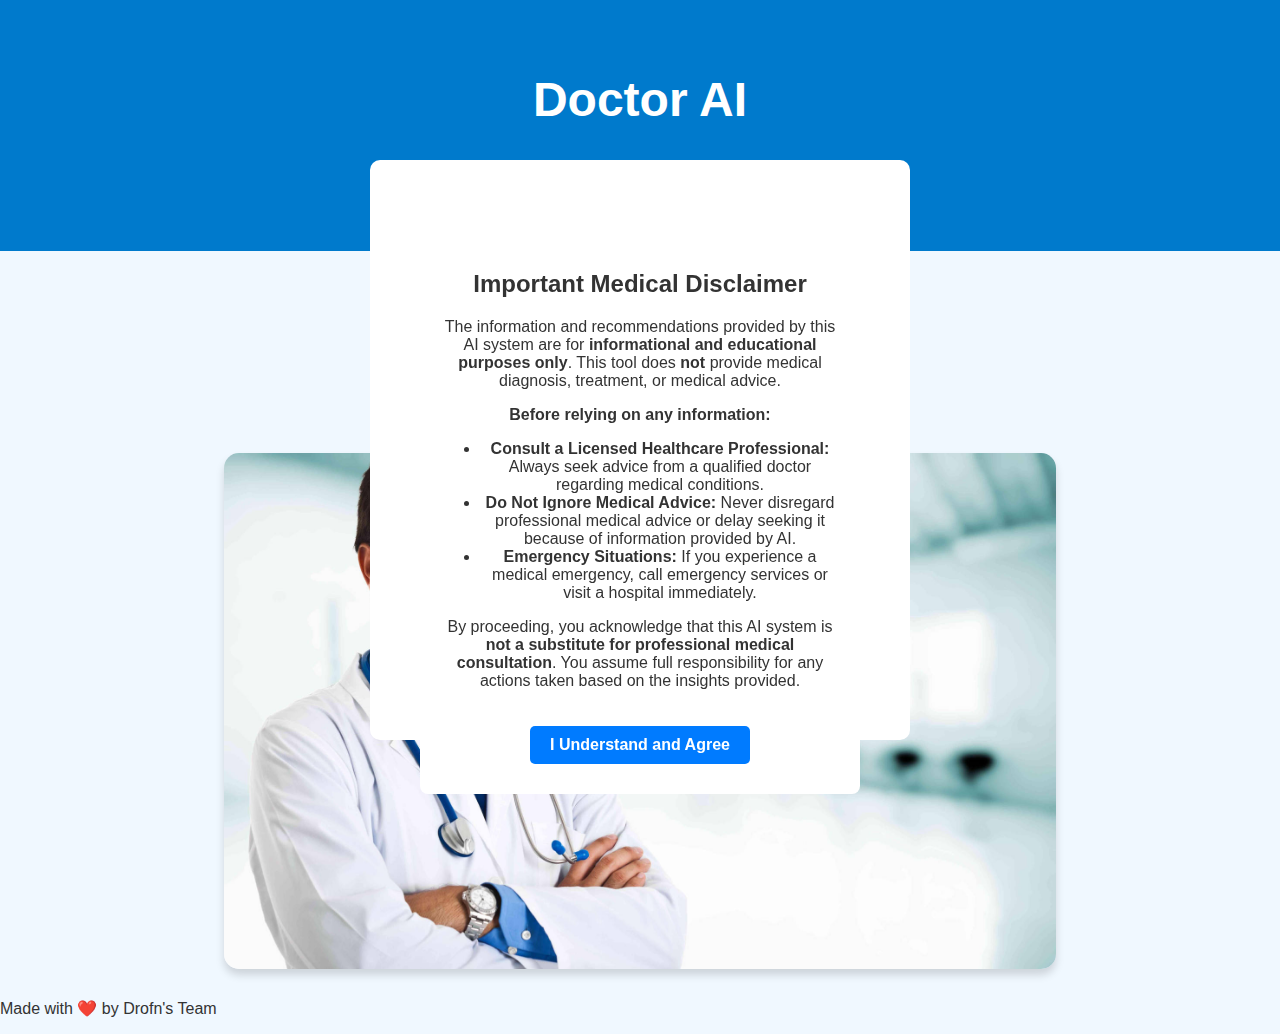
<file: templates/index.html>
<!DOCTYPE html>
<html lang="en">
<head>
<meta charset="UTF-8">
<meta name="viewport" content="width=device-width, initial-scale=1.0">
<title>Doctor AI</title>
<link rel="stylesheet" href="/static/css/styles2.css">
<style>
.modal {
display: none;  /* Hidden by default */
position: fixed;
z-index: 1000;
left: 50%;
top: 50%;
width: 60%;
max-width: 500px; /* Limits width for better readability */
background-color: white; /* Pure white background */
padding: 20px;
border-radius: 10px; /* Rounded corners */
transform: translate(-50%, -50%); /* Centers the modal */
}

.modal-content {
text-align: center;
font-family: Arial, sans-serif;
}

#agree-button {
background-color: #007BFF; /* Blue button */
color: white;
border: none;
padding: 10px 20px;
margin-top: 20px;
font-size: 16px;
cursor: pointer;
border-radius: 5px;
}

#agree-button:hover {
background-color: #0056b3;
}

</style>
</head>
<body>

<!-- Medical Disclaimer Modal -->
<div id="disclaimer-modal" class="modal" style="display: none;">
    <div class="modal-content">
        <h2>Important Medical Disclaimer</h2>
        <p>
            The information and recommendations provided by this AI system are for <strong>informational and educational purposes only</strong>.
            This tool does <strong>not</strong> provide medical diagnosis, treatment, or medical advice.
        </p>
        <p><strong>Before relying on any information:</strong></p>
        <ul>
            <li><strong>Consult a Licensed Healthcare Professional:</strong> Always seek advice from a qualified doctor regarding medical conditions.</li>
            <li><strong>Do Not Ignore Medical Advice:</strong> Never disregard professional medical advice or delay seeking it because of information provided by AI.</li>
            <li><strong>Emergency Situations:</strong> If you experience a medical emergency, call emergency services or visit a hospital immediately.</li>
        </ul>
        <p>
            By proceeding, you acknowledge that this AI system is <strong>not a substitute for professional medical consultation</strong>. 
            You assume full responsibility for any actions taken based on the insights provided.
        </p>
        <button id="agree-button">I Understand and Agree</button>
    </div>
</div>

<!-- Header -->
<div class="header">
    <h1>Doctor AI</h1>
    <p>For your health-related queries</p>
</div>
 <main>
    <p id="user-email" style="display: none; font-weight: bold; background-color: #00ff55"></p> <!-- User email display -->
    <button
        id="logout-button"
        style="display: none; background-color: red; color: white; border: none; padding: 10px 20px; border-radius: 5px; cursor: pointer;">
        Logout
    </button>
</main>

<!-- AI Options -->
<div class="content">
    <div class="options">
        <button onclick="window.location.href = '/chat-with-ai.html';">Chat with AI Doctor</button>
        <button onclick="window.location.href = '/talk-with-ai.html';">Talk to AI Doctor</button>
    </div>
</div>

<!-- Hero Section -->
<div class="hero">
    <img src="/static/images/doctor.jpg" alt="Doctor" class="doctor-image">
</div>

<footer>
    <p>Made with ❤️ by Drofn's Team</p>
</footer>

<script>
    
    document.addEventListener("DOMContentLoaded", () => {
        console.log("DOM fully loaded");

        const modal = document.getElementById("disclaimer-modal");
        const agreeButton = document.getElementById("agree-button");
        const userEmailDisplay = document.getElementById("user-email");
        const logoutButton = document.getElementById("logout-button");
        const API_BASE_URL =
    window.location.hostname === "127.0.0.1" || window.location.hostname === "localhost"
        ? "http://127.0.0.1:8000" // Local API URL
        : window.location.hostname.includes("s3") || window.location.hostname.includes("amazonaws")
        ? "https://2vw6nl2cxg.execute-api.us-east-1.amazonaws.com/prod" // API Gateway URL for S3-hosted frontend
        : window.location.hostname.includes("lambda-url.us-east-1.on.aws")
        ? "https://rqr7l4e2exi4vtfsd7azrlabtu0bdfev.lambda-url.us-east-1.on.aws" // Lambda Function URL
        : window.location.hostname.includes("doctor-ai.drofn.com")
        ? "https://2vw6nl2cxg.execute-api.us-east-1.amazonaws.com/prod" // API Gateway URL for CloudFront custom domain
        : "https://2vw6nl2cxg.execute-api.us-east-1.amazonaws.com/prod"; // Default fallback to API Gateway URL

        console.log("Resetting inactivity timeout...", API_BASE_URL);

        if (!localStorage.getItem("disclaimerAccepted")) {
            modal.style.display = "block";
        }

        // Function to check login status
        const checkLoginStatus = () => {
            const token = localStorage.getItem("token");
            const email = localStorage.getItem("email");

            if (!token || !email) {
                console.log("User not logged in. Redirecting to login page.");
                window.location.href = "https://doctor-ai.drofn.com/login.html"; // Redirect to login if not logged in
                return false;
            }

            console.log("User is logged in:", email);
            userEmailDisplay.textContent = `Logged in as: ${email}`;
            userEmailDisplay.style.display = "block";
            logoutButton.style.display = "block";

            return true;
        };

        // Handle disclaimer modal
        if (modal && agreeButton) {
            console.log("Disclaimer modal and agree button found");

            // Show modal on page load
            modal.style.display = "block";

            agreeButton.addEventListener("click", () => {
                console.log("Agree button clicked");
                modal.style.display = "none"; // Hide modal
                localStorage.setItem("disclaimerAccepted", "true");

                if (!checkLoginStatus()) {
                    console.log("Redirecting to login page after disclaimer.");
                } else {
                    console.log("User already logged in, showing dashboard.");
                    modal.style.display = "none";
                }
            });
        } else {
            console.error("Modal or agree button not found");
        }

        // Handle logout functionality
        logoutButton?.addEventListener("click", () => {
            console.log("Logout button clicked");
            localStorage.removeItem("token");
            localStorage.removeItem("email");
            alert("Logged out successfully!");
            window.location.href = "https://doctor-ai.drofn.com/login.html";
        });
    }); 
</script> 

</body>
</html>
</file>
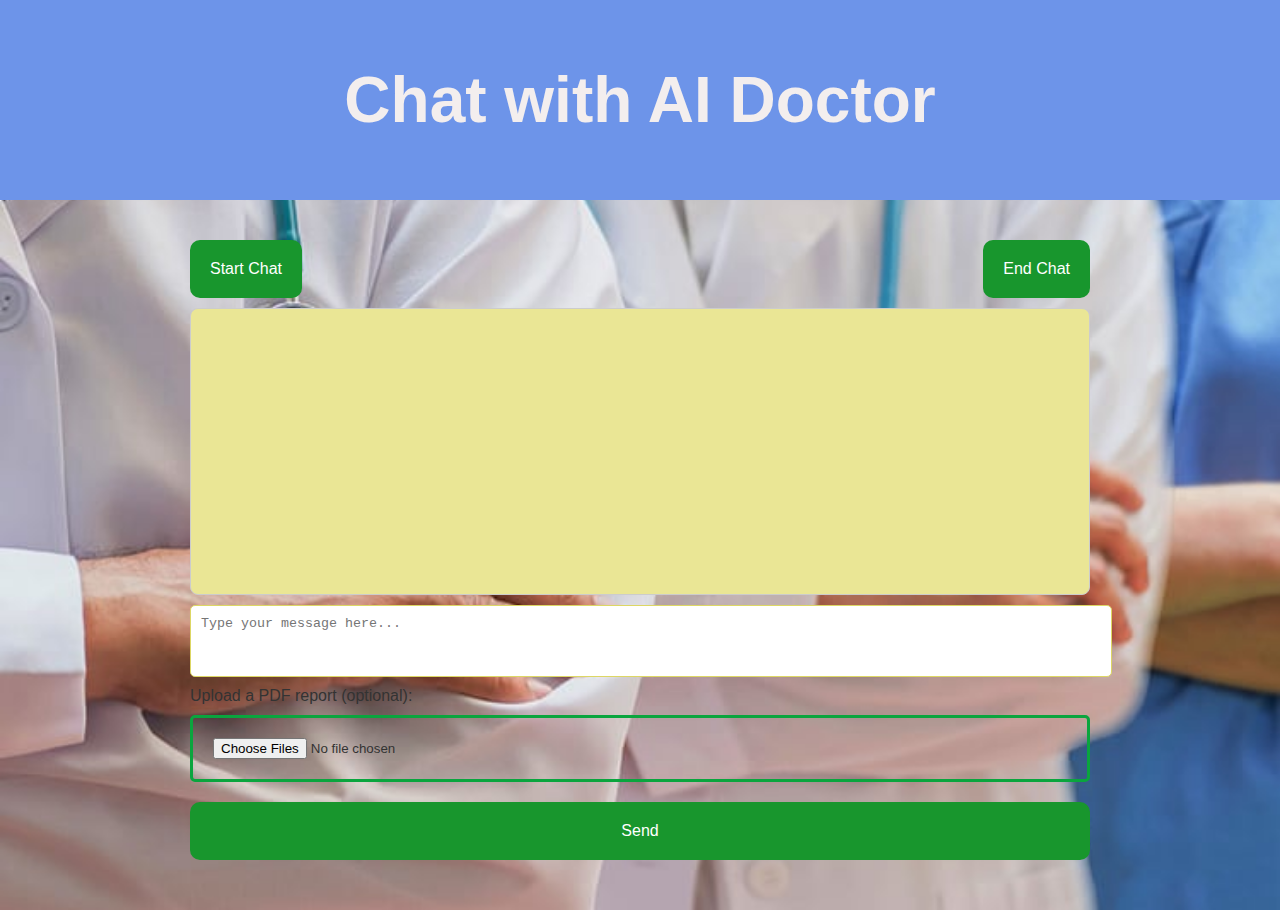
<file: templates/chat-with-ai.html>
<!DOCTYPE html>
    <html lang="en">
    <head>
        <meta charset="UTF-8">
        <meta name="viewport" content="width=device-width, initial-scale=1.0">
        <title>Chat with AI Doctor</title>
        <link rel="stylesheet" href="/static/css/styles.css">
    </head>
    <body>
        <div class="header">
            <h1>Chat with AI Doctor</h1>
        </div>
        <div class="content">
            <div class="chat-container">
                <div class="control-buttons">
                    <button onclick="startChat()">Start Chat</button>
                    <button onclick="endChat()">End Chat</button>
                </div>
                <div id="chat-history" class="chat-history">
                    <!-- Conversation history will be displayed here -->
                </div>
                <div class="form-container">
                    <textarea id="prompt" name="prompt" placeholder="Type your message here..."></textarea>

                    <label for="file-upload">Upload a PDF report (optional):</label>
                    
                    <input type="file" id="file-upload" name="file-upload" accept="application/pdf" multiple onchange="showUploadedFiles()"></input>

                    <div id="file-list" class="file-list">
                        <!-- File names will appear here -->
                    </div>
                    <button type="button" onclick="sendMessage()">Send</button>
                </div>
            </div>
        </div>
        <script>
             const API_BASE_URL =
    window.location.hostname === "127.0.0.1" || window.location.hostname === "localhost"
        ? "http://127.0.0.1:8000" // Local API URL
        : window.location.hostname.includes("s3") || window.location.hostname.includes("amazonaws")
        ? "https://2vw6nl2cxg.execute-api.us-east-1.amazonaws.com/prod" // API Gateway URL for S3-hosted frontend
        : window.location.hostname.includes("lambda-url.us-east-1.on.aws")
        ? "https://rqr7l4e2exi4vtfsd7azrlabtu0bdfev.lambda-url.us-east-1.on.aws" // Lambda Function URL
        : window.location.hostname.includes("doctor-ai.drofn.com")
        ? "https://2vw6nl2cxg.execute-api.us-east-1.amazonaws.com/prod" // API Gateway URL for CloudFront custom domain
        : "https://2vw6nl2cxg.execute-api.us-east-1.amazonaws.com/prod"; // Default fallback to API Gateway URL


        console.log("Resetting inactivity timeout...", API_BASE_URL);

            let isChatActive = false;

            function startChat() {
                isChatActive = true;
                document.getElementById('chat-history').innerHTML = '<div class="chat-bubble ai">"Hello, I am your AI Doctor. I’m here to assist you with any health-related questions or concerns you might have. Feel free to ask about symptoms, conditions, or treatments. You can also upload your medical reports or previous doctor consultations to help me provide more personalized and accurate insights. How may I assist you today?" </div>';
            }

           function endChat() {
                fetch(`${API_BASE_URL}/clear-conversation`, { method: 'POST' })
                    .then(response => response.json())
                    .then(() => {
                        document.getElementById('chat-history').innerHTML = '<div class="chat-bubble ai">Chat ended. Have a great day!</div>';
                        alert('Conversation history cleared.');
                    });
            }

            function showUploadedFiles() {
                
                const fileInput = document.getElementById('file-upload');
                const fileListContainer = document.getElementById('file-list');
                const files = Array.from(fileInput.files);

                // Display all uploaded file names
                files.forEach((file, index) => {
                    const listItem = document.createElement('div');
                    listItem.textContent = `${index + 1}. ${file.name}`;
                    fileListContainer.appendChild(listItem);
                });
            }


            async function sendMessage() {
                if (!isChatActive) {
                    alert('Please start the chat first.');
                    return;
                }

                const prompt = document.getElementById('prompt').value;
                const fileInput = document.getElementById('file-upload');
                const chatHistory = document.getElementById('chat-history');

                // Append user message to chat history
                const userMessage = document.createElement('div');
                userMessage.className = 'chat-bubble user';
                userMessage.textContent = prompt;
                chatHistory.appendChild(userMessage);

                let reportTexts = [];
                const errorMessages = [];

                if (fileInput.files.length > 0) {
                    for (const file of fileInput.files) {
                        const formData = new FormData();
                        formData.append('file', file);

                        try {
                            const pdfResponse = await fetch(`${API_BASE_URL}/upload-pdf/`, {
                                method: 'POST',
                                body: formData
                            });

                            if (!pdfResponse.ok) {
                                const errorData = await pdfResponse.json();
                                errorMessages.push(`${file.name}: ${errorData.detail}`);
                            } else {
                                const pdfData = await pdfResponse.json();
                                reportTexts.push(pdfData.text);
                            }
                        } catch (error) {
                            errorMessages.push(`${file.name}: Failed to process.`);
                        }
                    }
                }

                const response = await fetch(`${API_BASE_URL}/generate-response`, {
                    method: 'POST',
                    headers: { 'Content-Type': 'application/json' },
                    body: JSON.stringify({ prompt, report_text: reportTexts }) // Send as an array
                });


                const reader = response.body.getReader();
                const decoder = new TextDecoder("utf-8");

                let content = "";
                let isFirstUpdate = true;

                while (true) {
                    const { done, value } = await reader.read();
                    if (done) break;
                    content += decoder.decode(value, { stream: true });

                    if (isFirstUpdate) {
                        // Create AI response bubble on the first update
                        const liveResponse = document.createElement('div');
                        liveResponse.className = 'chat-bubble ai';
                        liveResponse.innerHTML = content.replace(/\\n/g, '<br>'); // Convert line breaks
                        chatHistory.appendChild(liveResponse);
                        isFirstUpdate = false;
                    } else {
                        // Update the last AI response bubble
                        const existingAiBubble = document.querySelector('.chat-bubble.ai:last-child');
                        if (existingAiBubble) {
                            existingAiBubble.innerHTML = content.replace(/\\n/g, '<br>');
                        }
                    }

                    chatHistory.scrollTop = chatHistory.scrollHeight;
                }

                // Ensure only one final AI response bubble
                const aiMessage = document.querySelector('.chat-bubble.ai:last-child');
                if (aiMessage) {
                    aiMessage.innerHTML = content.replace(/\\n/g, '<br>'); // Convert line breaks
                }

                // Scroll to the bottom of chat history
                chatHistory.scrollTop = chatHistory.scrollHeight;

                // Clear the prompt input
                document.getElementById('prompt').value = '';
            }
        </script>
    </body>
    </html>
</file>
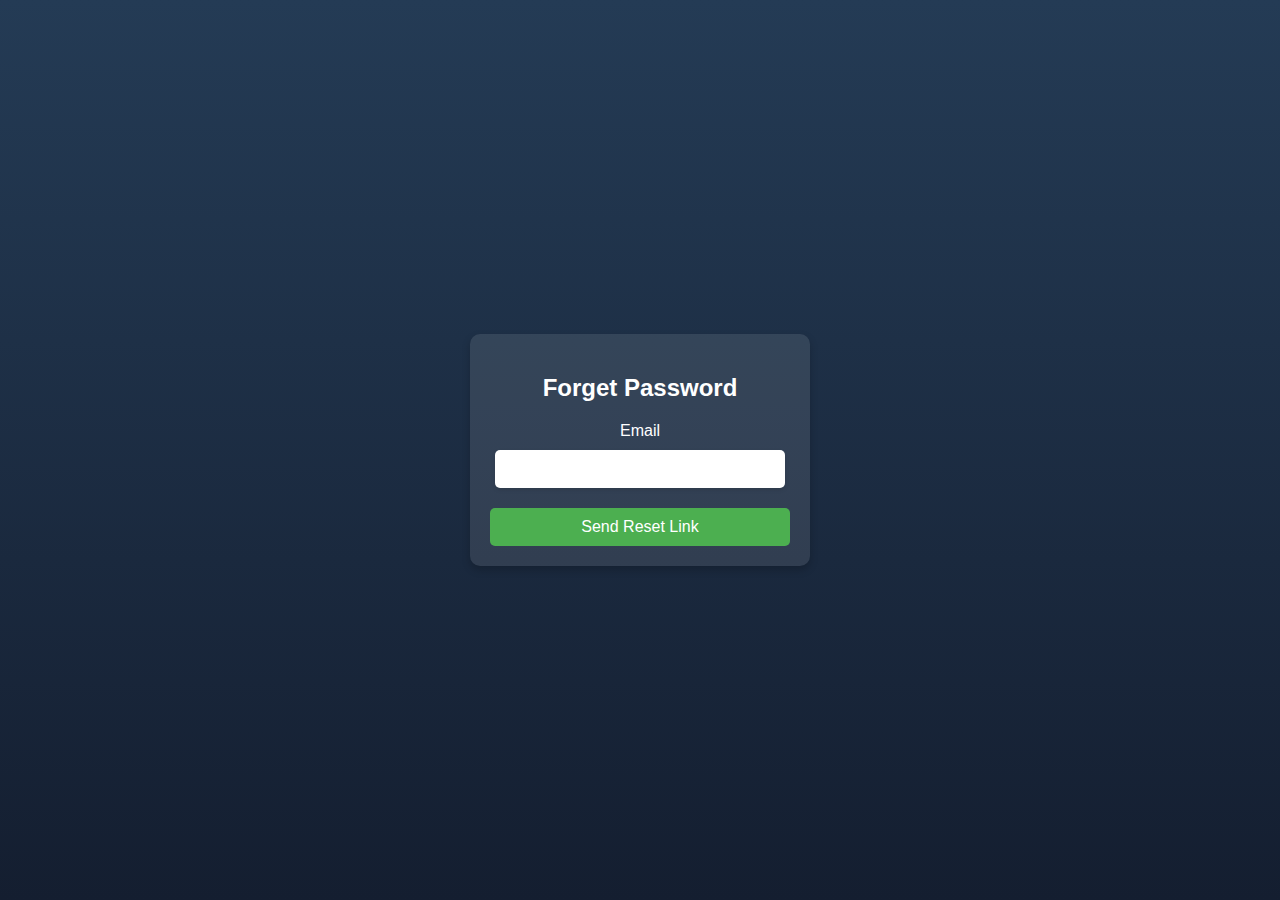
<file: templates/forget-password.html>
<!DOCTYPE html>
<html lang="en">
<head>
    <meta charset="UTF-8">
    <meta name="viewport" content="width=device-width, initial-scale=1.0">
    <title>Forget Password</title>
    <style>
        body {
            margin: 0;
            padding: 0;
            font-family: Arial, sans-serif;
            background: linear-gradient(to bottom, #243b55, #141e30);
            display: flex;
            justify-content: center;
            align-items: center;
            height: 100vh;
            color: white;
        }

        .forget-password-container {
            background: rgba(255, 255, 255, 0.1);
            padding: 20px;
            border-radius: 10px;
            box-shadow: 0px 4px 8px rgba(0, 0, 0, 0.2);
            width: 300px;
            text-align: center;
        }

        input {
            width: 90%;
            padding: 10px;
            margin: 10px 0;
            border: none;
            border-radius: 5px;
            box-shadow: 0px 2px 4px rgba(0, 0, 0, 0.1);
            font-size: 1rem;
        }

        button {
            width: 100%;
            padding: 10px;
            background-color: #4caf50;
            border: none;
            border-radius: 5px;
            color: white;
            font-size: 1rem;
            cursor: pointer;
            transition: background-color 0.3s ease;
        }

        button:hover {
            background-color: #45a049;
        }

        h2 {
            margin-bottom: 20px;
        }
    </style>
</head>
<body>
    <div class="forget-password-container">
        <h2>Forget Password</h2>
        <form id="forgetPasswordForm">
            <label for="email">Email</label>
            <input type="email" name="email" id="email" required />
            <div id="form-error-message" style="color: red; margin-top: 10px;"></div>
            <button type="submit">Send Reset Link</button>
        </form>
        
    </div>

    <script>
        
       document.addEventListener("DOMContentLoaded", () => {
    const forgetPasswordForm = document.getElementById("forgetPasswordForm");
    const API_BASE_URL =
    window.location.hostname === "127.0.0.1" || window.location.hostname === "localhost"
        ? "http://127.0.0.1:8000" // Local API URL
        : window.location.hostname.includes("s3") || window.location.hostname.includes("amazonaws")
        ? "https://2vw6nl2cxg.execute-api.us-east-1.amazonaws.com/prod" // API Gateway URL for S3-hosted frontend
        : window.location.hostname.includes("lambda-url.us-east-1.on.aws")
        ? "https://rqr7l4e2exi4vtfsd7azrlabtu0bdfev.lambda-url.us-east-1.on.aws" // Lambda Function URL
        : window.location.hostname.includes("doctor-ai.drofn.com")
        ? "https://2vw6nl2cxg.execute-api.us-east-1.amazonaws.com/prod" // API Gateway URL for CloudFront custom domain
        : "https://2vw6nl2cxg.execute-api.us-east-1.amazonaws.com/prod"; // Default fallback to API Gateway URL


        console.log("Resetting inactivity timeout...", API_BASE_URL);
    forgetPasswordForm.addEventListener("submit", async (event) => {
        event.preventDefault();

        const email = document.getElementById("email").value;
        console.log("Email entered:", email); // Debug email input

        try {
            const response = await fetch(`${API_BASE_URL}/api/forget-password`, {
                method: "POST",
                headers: { "Content-Type": "application/json" },
                body: JSON.stringify({ email }), // Correct JSON structure
            });

            const result = await response.json();
            if (!response.ok) {
                alert(result.error || "Failed to send reset link.");
            } else {
                alert(result.message || "Password reset link sent successfully!");
            }
        } catch (error) {
            console.error("Error:", error);
            alert("An error occurred. Please try again.");
        }
    });
});


    </script>
</body>
</html>
</file>
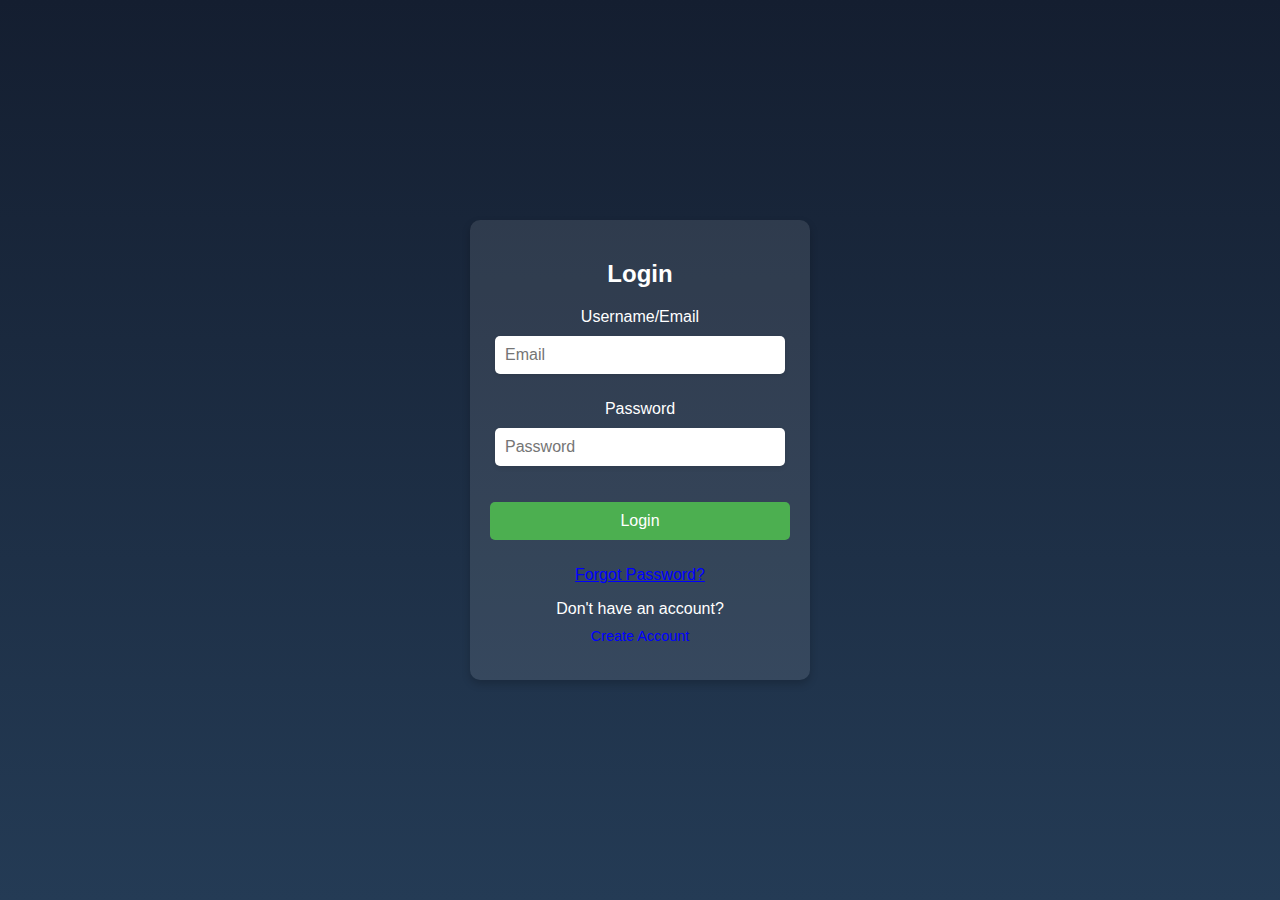
<file: templates/login.html>
<!DOCTYPE html>
<html lang="en">
<head>
    <meta charset="UTF-8">
    <meta name="viewport" content="width=device-width, initial-scale=1.0">
    <title>Login</title>
    <style>
        /* Resetting margins and paddings */
        body {
            margin: 0;
            padding: 0;
            font-family: Arial, sans-serif;
            background: linear-gradient(to bottom, #141e30, #243b55); /* Gradient background */
            display: flex;
            justify-content: center;
            align-items: center;
            height: 100vh;
            color: white;
        }

        /* Styling the form container */
        form {
            background: rgba(255, 255, 255, 0.1); /* Semi-transparent background */
            padding: 20px;
            border-radius: 10px;
            box-shadow: 0px 4px 8px rgba(0, 0, 0, 0.2);
            width: 300px;
            text-align: center;
        }

        /* Styling form inputs */
        input {
            width: 90%;
            padding: 10px;
            margin: 10px 0;
            border: none;
            border-radius: 5px;
            box-shadow: 0px 2px 4px rgba(0, 0, 0, 0.1);
            font-size: 1rem;
        }

        /* Styling the button */
        button {
            width: 100%;
            padding: 10px;
            margin: 10px 0;
            border: none;
            border-radius: 5px;
            background-color: #4caf50; /* Green background */
            color: white;
            font-size: 1rem;
            cursor: pointer;
            transition: background-color 0.3s ease;
        }

        /* Button hover effect */
        button:hover {
            background-color: #45a049; /* Darker green */
        }

        /* Link to create an account */
        .create-account {
            display: block;
            margin-top: 10px;
            color: #4caf50;
            text-decoration: none;
            font-size: 0.9rem;
            transition: color 0.3s ease;
        }

        .create-account:hover {
            color: #45a049; /* Darker green on hover */
        }

        /* Heading styling */
        h2 {
            margin-bottom: 20px;
        }
    </style>
</head>
<body>
    <div id="login-container">
        <form id="loginForm">
            <h2>Login</h2>
            <!-- Email Input -->
            <p>   Username/Email
            <input type="email" name="email" placeholder="Email" required>
            </p>
            <!-- Password Input -->
            <p>   Password
            <input type="password" name="password" placeholder="Password" required>
            <!-- Error Message Placeholder -->
            </p>
            <div id="form-error-message" style="color: red; margin-top: 10px;"></div>
            <!-- Submit Button -->
            <button type="submit">Login</button>

            <p>
                <a href="https://doctor-ai.drofn.com/forget-password.html" class="forget-password" style="color: blue;" target="_self">Forgot Password?</a>
            </p>
            <!-- Link to Register -->
            <p>
                Don't have an account? 
                <a href="https://doctor-ai.drofn.com/register.html" class="create-account" style="color: blue;" target="_self">Create Account</a>
            </p>
        </form>
    </div>

<script>


   document.addEventListener("DOMContentLoaded", () => {
    console.log("DOM fully loaded");

    const loginForm = document.getElementById("loginForm");
    const redirectURL = new URLSearchParams(window.location.search).get("redirect_url");
    const API_BASE_URL =
    window.location.hostname === "127.0.0.1" || window.location.hostname === "localhost"
        ? "http://127.0.0.1:8000" // Local API URL
        : window.location.hostname.includes("s3") || window.location.hostname.includes("amazonaws")
        ? "https://2vw6nl2cxg.execute-api.us-east-1.amazonaws.com/prod" // API Gateway URL for S3-hosted frontend
        : window.location.hostname.includes("lambda-url.us-east-1.on.aws")
        ? "https://rqr7l4e2exi4vtfsd7azrlabtu0bdfev.lambda-url.us-east-1.on.aws" // Lambda Function URL
        : window.location.hostname.includes("doctor-ai.drofn.com")
        ? "https://2vw6nl2cxg.execute-api.us-east-1.amazonaws.com/prod" // API Gateway URL for CloudFront custom domain
        : "https://2vw6nl2cxg.execute-api.us-east-1.amazonaws.com/prod"; // Default fallback to API Gateway URL

        console.log("Resetting inactivity timeout...", API_BASE_URL);

    if (!loginForm) {
        console.error("Login form not found!"); // Debug log
        return;
    }

    console.log("Login form found");

    loginForm.addEventListener("submit", async (event) => {
        event.preventDefault(); // Prevent default form submission
        console.log("Login form submitted");

        const formData = new FormData(loginForm);
        console.log("Collected form data:", Object.fromEntries(formData)); // Debug log

        try {
     
        const response = await fetch(`${API_BASE_URL}/api/login`, {
    method: "POST",
    body: formData,
});

            // Check if the response is not OK (e.g., status is not 200)
            if (!response.ok) {
                const errorResult = await response.json();
                console.error("Error from server:", errorResult.detail || errorResult.error || "Unknown error");
                showErrorInForm(errorResult.detail || errorResult.error || "An unexpected error occurred.");
                return;
            }

            // Handle successful response
            const result = await response.json();
            console.log("Parsed response JSON:", result);

           
            if (result.access_token) {
                console.log("Login successful:", result.message);
                alert(result.message || "Login successful!");
                localStorage.setItem("user_id", result.user_id); // Save user ID
                localStorage.setItem("token", result.access_token); // Save token
                localStorage.setItem("email", formData.get("email")); // Save email
              
                // if (redirectURL) {
                //     window.location.href = `${redirectURL}?token=${result.access_token}`;
                // } else {
                //     window.location.href = "/dashboard2"; // Default redirect
                // }
               
                if (localStorage.getItem("disclaimerAccepted")) {
                        window.location.href = "https://doctor-ai.drofn.com/index2.html"; // Redirect to homepage without disclaimer
                    } else {
                        window.location.href = "https://doctor-ai.drofn.com/index2.html"; // Let homepage handle the disclaimer
                    }
                }

                
           


           
        } catch (err) {
            console.error("Unexpected error during login:", err);
            showErrorInForm("An unexpected error occurred. Please try again.");
        }
    });

    function showErrorInForm(message) {
        console.log("Displaying error message:", message);

        let errorMessageDiv = document.getElementById("form-error-message");
        if (!errorMessageDiv) {
            errorMessageDiv = document.createElement("div");
            errorMessageDiv.id = "form-error-message";
            errorMessageDiv.style.color = "red";
            errorMessageDiv.style.marginTop = "10px";
            loginForm.insertAdjacentElement("beforeend", errorMessageDiv);
        }
        errorMessageDiv.textContent = message;
    }
});

</script>
</body>
</html>
</file>
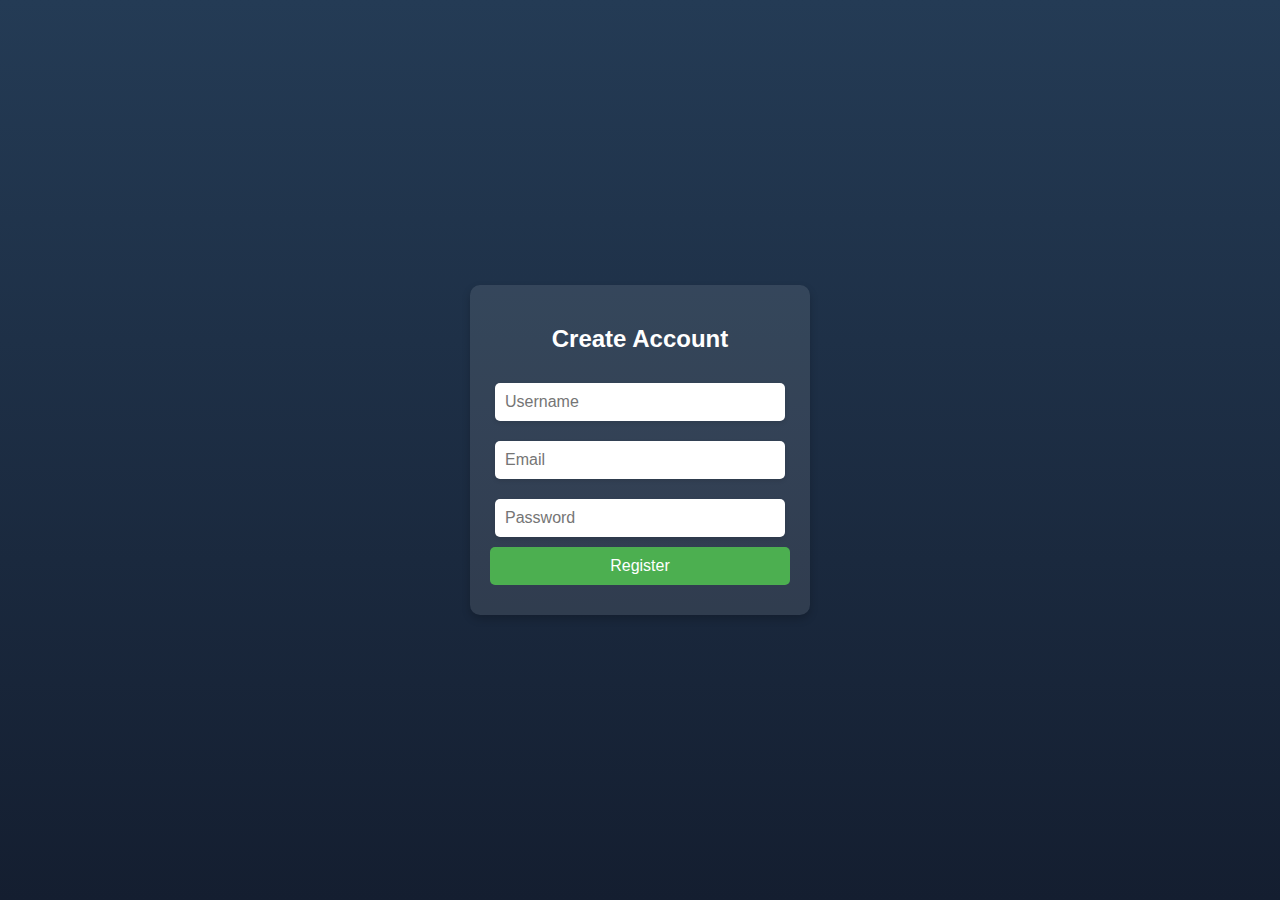
<file: templates/register.html>
<!DOCTYPE html>
<html lang="en">
<head>
    <meta charset="UTF-8">
    <meta name="viewport" content="width=device-width, initial-scale=1.0">
    <title>Create Account</title>
    <style>
        body {
            margin: 0;
            padding: 0;
            font-family: Arial, sans-serif;
            background: linear-gradient(to bottom, #243b55, #141e30);
            display: flex;
            justify-content: center;
            align-items: center;
            height: 100vh;
            color: white;
        }

        .register-container {
            background: rgba(255, 255, 255, 0.1);
            padding: 20px;
            border-radius: 10px;
            box-shadow: 0px 4px 8px rgba(0, 0, 0, 0.2);
            width: 300px;
            text-align: center;
        }

        input {
            width: 90%;
            padding: 10px;
            margin: 10px 0;
            border: none;
            border-radius: 5px;
            box-shadow: 0px 2px 4px rgba(0, 0, 0, 0.1);
            font-size: 1rem;
        }

        button {
            width: 100%;
            padding: 10px;
            background-color: #4caf50;
            border: none;
            border-radius: 5px;
            color: white;
            font-size: 1rem;
            cursor: pointer;
            transition: background-color 0.3s ease;
        }

        button:hover {
            background-color: #45a049;
        }

        h2 {
            margin-bottom: 20px;
        }

        #form-error-message {
            color: red;
            margin-top: 10px;
        }
    </style>
</head>
<body>
    <div class="register-container">
        <h2>Create Account</h2>
        <form id="registerForm">
            <input type="text" name="username" placeholder="Username" required>
            <input type="email" name="email" placeholder="Email" required>
            <input type="password" name="password" placeholder="Password" required>
            <button type="submit">Register</button>
            <div id="form-error-message"></div> <!-- Error message placeholder -->
        </form>
    </div>

    <script>


     
    document.addEventListener("DOMContentLoaded", () => {
        console.log("DOM fully loaded");

        const registerForm = document.getElementById("registerForm");
        const API_BASE_URL =
    window.location.hostname === "127.0.0.1" || window.location.hostname === "localhost"
        ? "http://127.0.0.1:8000" // Local API URL
        : window.location.hostname.includes("s3") || window.location.hostname.includes("amazonaws")
        ? "https://2vw6nl2cxg.execute-api.us-east-1.amazonaws.com/prod" // API Gateway URL for S3-hosted frontend
        : window.location.hostname.includes("lambda-url.us-east-1.on.aws")
        ? "https://rqr7l4e2exi4vtfsd7azrlabtu0bdfev.lambda-url.us-east-1.on.aws" // Lambda Function URL
        : window.location.hostname.includes("doctor-ai.drofn.com")
        ? "https://2vw6nl2cxg.execute-api.us-east-1.amazonaws.com/prod" // API Gateway URL for CloudFront custom domain
        : "https://2vw6nl2cxg.execute-api.us-east-1.amazonaws.com/prod"; // Default fallback to API Gateway URL

        console.log("Resetting inactivity timeout...", API_BASE_URL);
        if (!registerForm) {
            console.error("Register form not found!"); // Debug log
            return;
        }

        console.log("Register form found");

        registerForm.addEventListener("submit", async (event) => {
            event.preventDefault(); // Prevent default form submission
            console.log("Register form submitted");

            const formData = new FormData(registerForm);
            console.log("Collected form data:", Object.fromEntries(formData)); // Debug log

            try {
                const response = await fetch(`${API_BASE_URL}/api/register`, {
                    method: "POST",
                    body: formData,
                });

                const result = await response.json();
                console.log("Parsed response JSON:", result);

                if (!response.ok || result.error) {
                    console.error("Error from server:", result.error || "Unknown error");
                    showErrorInForm(result.error || "An unexpected error occurred.");
                } else {
                    console.log("Account created successfully:", result.message);
                    alert(result.message);
                    window.location.href = "https://doctor-ai.drofn.com/login.html"; // Redirect to login
                }
            } catch (err) {
                console.error("Unexpected error during registration:", err);
                showErrorInForm("An unexpected error occurred. Please try again.");
            }
        });

        function showErrorInForm(message) {
            console.log("Displaying error message:", message);

            let errorMessageDiv = document.getElementById("form-error-message");
            if (!errorMessageDiv) {
                // Create the error message div if not present
                errorMessageDiv = document.createElement("div");
                errorMessageDiv.id = "form-error-message";
                errorMessageDiv.style.color = "red";
                errorMessageDiv.style.marginTop = "10px";
                registerForm.insertAdjacentElement("beforeend", errorMessageDiv);
            }
            errorMessageDiv.textContent = message; // Set the error message
        }
    });


    </script>
</body>
</html>
</file>
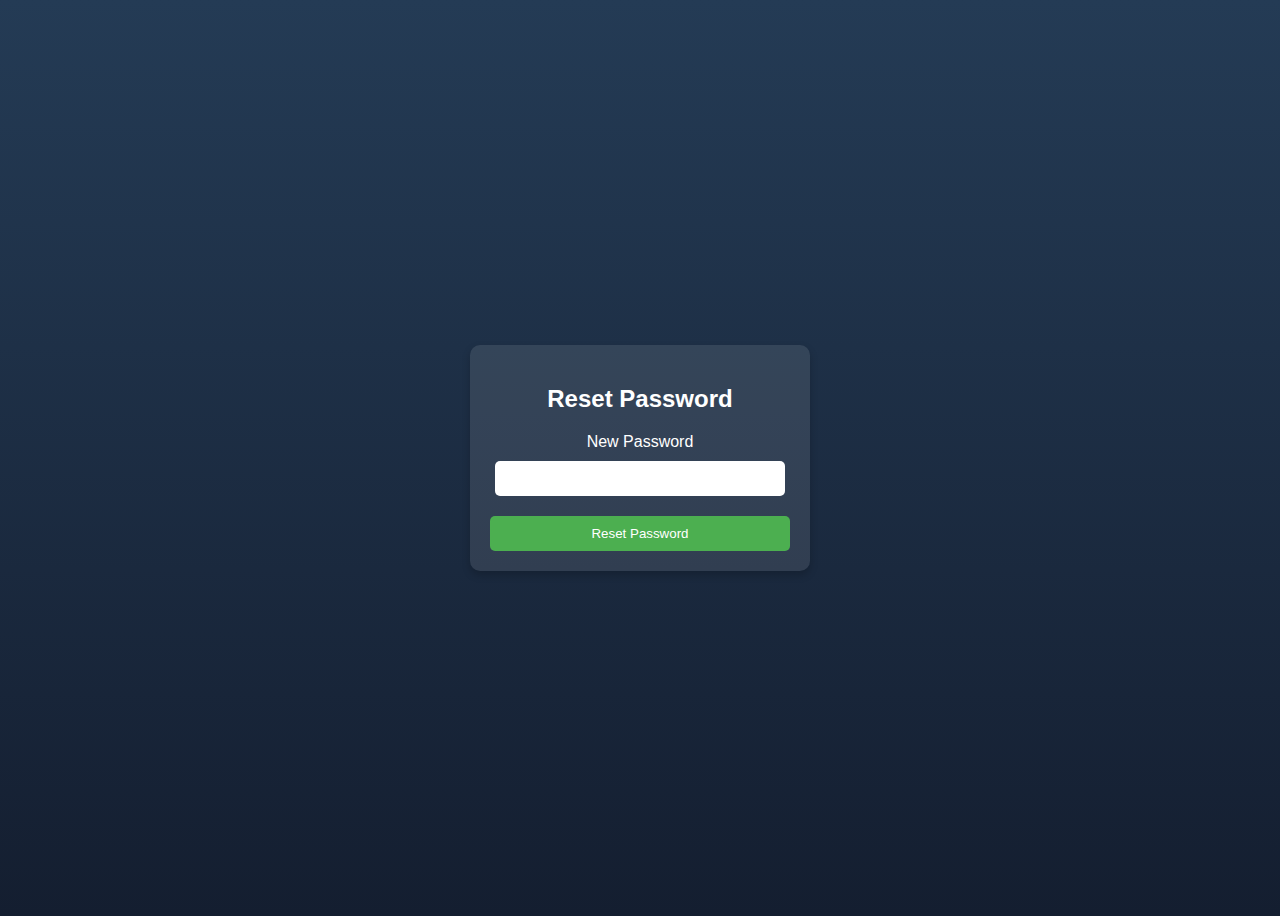
<file: templates/reset-password.html>
<!DOCTYPE html>
<html lang="en">
<head>
    <meta charset="UTF-8">
    <meta name="viewport" content="width=device-width, initial-scale=1.0">
    <title>Reset Password</title>
    <style>
        body {
            font-family: Arial, sans-serif;
            background: linear-gradient(to bottom, #243b55, #141e30);
            display: flex;
            justify-content: center;
            align-items: center;
            height: 100vh;
            color: white;
        }

        .reset-container {
            background: rgba(255, 255, 255, 0.1);
            padding: 20px;
            border-radius: 10px;
            box-shadow: 0px 4px 8px rgba(0, 0, 0, 0.2);
            width: 300px;
            text-align: center;
        }

        input {
            width: 90%;
            padding: 10px;
            margin: 10px 0;
            border: none;
            border-radius: 5px;
        }

        button {
            width: 100%;
            padding: 10px;
            background-color: #4caf50;
            border: none;
            border-radius: 5px;
            color: white;
            cursor: pointer;
        }
    </style>
</head>
<body>
    <div class="reset-container">
        <h2>Reset Password</h2>
        <form id="resetPasswordForm">
            <label for="new_password">New Password</label>
            <input type="password" name="new_password" id="new_password" required />
            <div id="form-error-message" style="color: red; margin-top: 10px;"></div>
            <button type="submit">Reset Password</button>
        </form>
        
    </div>

    <script>
        document.addEventListener("DOMContentLoaded", () => {
    const resetPasswordForm = document.getElementById("resetPasswordForm");
    const API_BASE_URL =
    window.location.hostname === "127.0.0.1" || window.location.hostname === "localhost"
        ? "http://127.0.0.1:8000" // Local API URL
        : window.location.hostname.includes("s3") || window.location.hostname.includes("amazonaws")
        ? "https://2vw6nl2cxg.execute-api.us-east-1.amazonaws.com/prod" // API Gateway URL for S3-hosted frontend
        : window.location.hostname.includes("lambda-url.us-east-1.on.aws")
        ? "https://rqr7l4e2exi4vtfsd7azrlabtu0bdfev.lambda-url.us-east-1.on.aws" // Lambda Function URL
        : window.location.hostname.includes("doctor-ai.drofn.com")
        ? "https://2vw6nl2cxg.execute-api.us-east-1.amazonaws.com/prod" // API Gateway URL for CloudFront custom domain
        : "https://2vw6nl2cxg.execute-api.us-east-1.amazonaws.com/prod"; // Default fallback to API Gateway URL

        console.log("Resetting inactivity timeout...", API_BASE_URL);
    if (!resetPasswordForm) {
        console.error("Reset Password form not found!");
        return;
    }

    resetPasswordForm.addEventListener("submit", async (event) => {
        event.preventDefault();
        const urlParams = new URLSearchParams(window.location.search);
        const token = urlParams.get("token");

        const formData = new FormData(resetPasswordForm);
        formData.append("token", token);

        try {
            const response = await fetch(`${API_BASE_URL}/api/reset-password`, {
                method: "POST",
                body: formData,
            });

            const result = await response.json();

            const errorMessageDiv = document.getElementById("form-error-message");

            if (!response.ok) {
                errorMessageDiv.textContent = result.error || "Failed to reset password.";
            } else {
                alert(result.message || "Password reset successfully!");
                window.location.href = "https://doctor-ai.drofn.com/login.html";
            }
        } catch (error) {
            console.error("Error during password reset:", error);
            alert("An error occurred. Please try again.");
        }
    });
});

    </script>
</body>
</html>
</file>
<file: static/css/styles2.css>
/* General Styles */
body {
    font-family: 'Comic Sans MS', cursive, sans-serif;
    margin: 0;
    padding: 0;
    background-color: #f0f8ff;
    color: #333;
  }
  
  
  .header {
    background-color: #007acc;
    color: #fff;
    padding: 40px 0;
    text-align: center;
    font-size: 1.5rem;
  }
  
  .content {
    padding: 40px;
    max-width: 900px;
    margin: auto;
  }
  
  /* Hero Section */
  .hero {
    display: flex;
    justify-content: center;
    margin-bottom: 30px;
  }
  
  .hero img {
    max-width: 65%;
    border-radius: 15px;
    box-shadow: 0 6px 8px rgba(0, 0, 0, 0.15);
  }
  
  /* Button Styles */
  button {
    background-color: #009938;
    color: #fff;
    font-size: 1.2rem;
    font-weight: bold;
    padding: 15px 25px;
    border: none;
    border-radius: 8px;
    cursor: pointer;
    margin: 10px 5px;
    transition: background-color 0.3s ease, transform 0.2s ease;
  }
  
  button:hover {
    background-color: #004270;
    transform: scale(1.05);
  }
  
  /* Form Styles */
  .form-container {
    background-color: #e3f2fd;
    padding: 30px;
    border-radius: 15px;
    box-shadow: 0 4px 6px rgba(0, 0, 0, 0.1);
  }
  
  label {
    display: block;
    margin-bottom: 10px;
    font-size: 1rem;
    font-weight: bold;
    color: #333;
  }
  
  textarea, input[type="file"] {
    width: 100%;
    margin-bottom: 20px;
    padding: 15px;
    border: 1px solid #ccc;
    border-radius: 10px;
    font-size: 1rem;
  }
  
  textarea {
    height: 120px;
    resize: none;
  }
  
  #response-container {
    margin-top: 20px;
    padding: 20px;
    background-color: #f9f9f9;
    border-radius: 10px;
    border: 1px solid #ddd;
  }
  
  /* Status Styles */
  .status {
    margin-top: 20px;
    font-size: 1.1rem;
    font-weight: 500;
    color: #005f99;
  }
  
  /* Options Section */
  .options {
    display: flex;
    justify-content: center;
    margin-top: 50px;
  }
  

  input {
    width: 100%;
    padding: 8px;
    margin-bottom: 10px;
    border: 1px solid #ccc;
    border-radius: 5px;
}

/* Modal Styling */
.modal {
    display: none;
    position: fixed;
    z-index: 1000;
    left: 0;
    top: 0;
    width: 60%;
    height: 60%;
    background-color: rgba(0, 0, 0, 0.5);
}

.modal-content {
    background-color: white;
    margin: 10% auto;
    padding: 20px;
    border-radius: 8px;
    width: 80%;
    max-width: 600px;
    text-align: center;
    color: #333;
}

#agree-button {
    background-color: #007BFF;
    color: white;
    padding: 10px 20px;
    margin-top: 20px;
    font-size: 16px;
    border-radius: 5px;
    cursor: pointer;
    transition: background-color 0.3s ease;
}

#agree-button:hover {
    background-color: #0056b3;
}
</file>
<file: static/css/styles.css>
/* General Styles */
body {
  font-family: 'calibri', sans-serif;
  background: url('/static/images/doctor4.jpg') no-repeat center center fixed;
  background-size: cover;
  margin: 0;
  padding: 0;
  background-color: #eafaf1; /* Soft green background */
  color: #333;
}

.header {
  background-color: #6d94e9; /* Dark green for header */
  color: #f3eeee;
  padding: 20px 0;
  text-align: center;
  font-size: 2rem;
  font-weight: bold;
}

.content {
  padding: 40px;
  max-width: 900px;
  margin: auto;
}

/* Chat Container */
.chat-container {
  display: flex;
  flex-direction: column;
  height: 70vh;
}

.chat-history {
  flex: 2;
  border: 1px solid #ccc;
  border-radius: 8px;
  padding: 10px;
  overflow-y: auto;
  background-color: #eae695;
  margin-bottom: 10px;
}

.form-container {
  flex: 2;
  display: flex;
  flex-direction: column;
  gap: 10px;
}
.file-list {
  font-size: 0.9rem;
  color: #333;
  margin-top: -10px;
  margin-bottom: 10px;
  max-height: 100px;
  overflow-y: auto;
}


textarea {
  resize: none;
  width: 100%;
  height: 50px;
  padding: 10px;
  border: 1px solid #ddd764;
  border-radius: 5px;
}

#file-upload {
  padding: 20px;
  border: 3px solid #0aa53e;
  border-radius: 5px;
}

button {
  padding: 20px;
  border: none;
  border-radius: 10px;
  background-color: #18962d;
  color: rgb(255, 255, 255);
  cursor: pointer;
  font-size: 1rem;
}

button:hover {
  background-color: #0056b3;
}

.control-buttons {
  display: flex;
  justify-content: space-between;
  margin-bottom: 10px;
}

.chat-bubble {
  margin-bottom: 10px;
  padding: 10px;
  border-radius: 10px;
  max-width: 90%;
}

.chat-bubble.user {
  background-color: #ddd764;
  color: #0c5460;
  align-self: flex-end;
}

.chat-bubble.ai {
  background-color: #53ea6a;
  color: #721c24;
  align-self: flex-start;
}

.upload-label {
  display: inline-block;
  cursor: pointer;
}

#uploadButton {
  background-color: #4CAF50;
  color: white;
  padding: 10px 20px;
  border: none;
  cursor: pointer;
  font-size: 16px;
}

#uploadButton:hover {
  background-color: #45a049;
}
</file>
